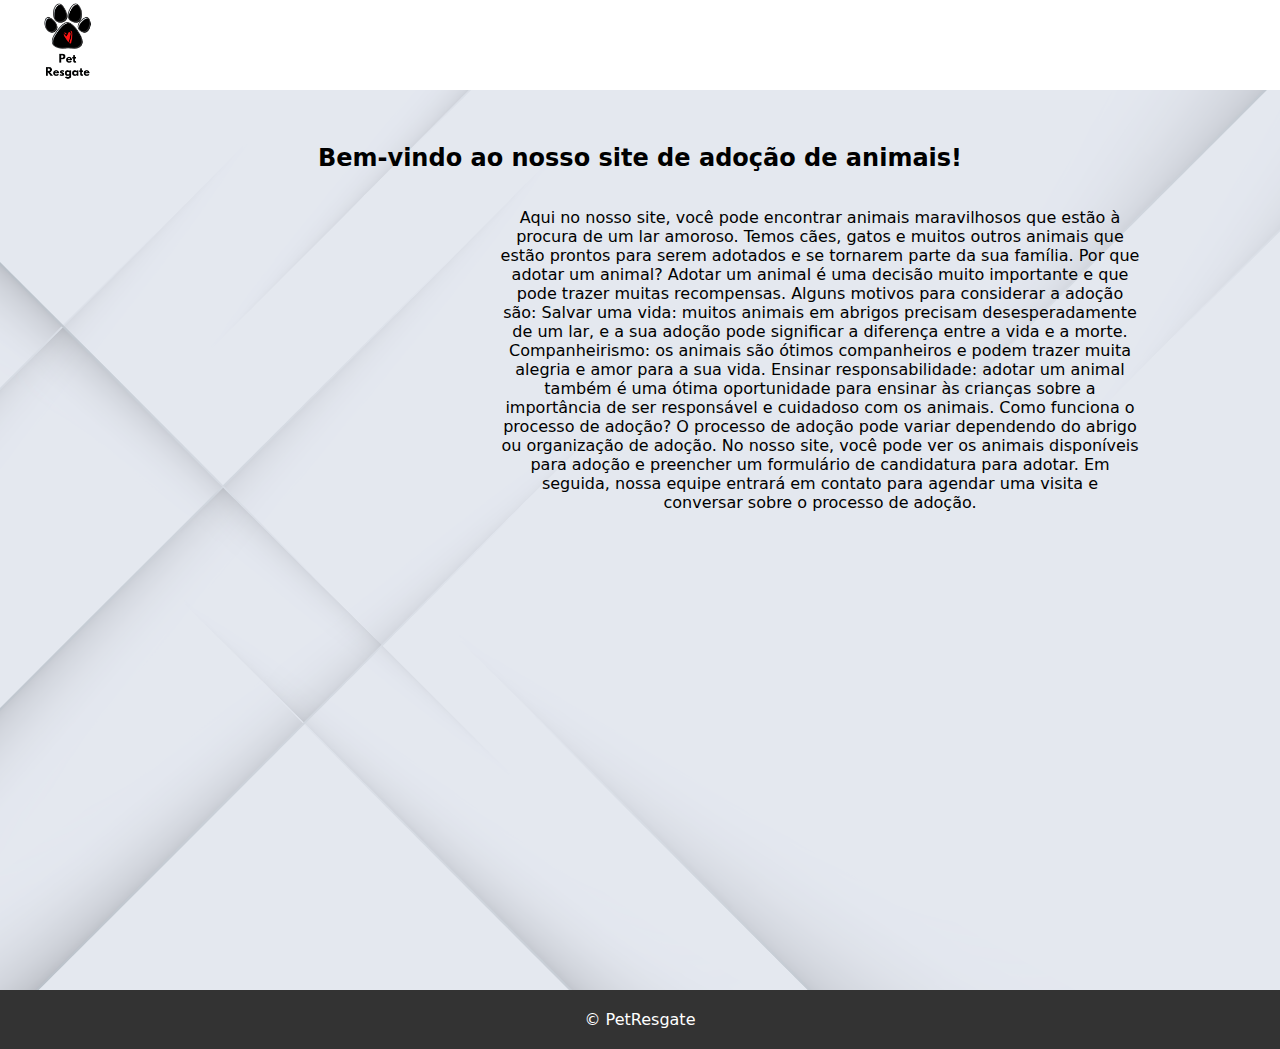
<file: index.html>
<!DOCTYPE html>
<html lang="pt-br">
  <head>
    <meta charset="UTF-8" />
    <meta http-equiv="X-UA-Compatible" content="IE=edge" />
    <meta name="viewport" content="width=device-width, initial-scale=1.0" />
    <link rel="stylesheet" href="/style/style.css" />
    <title>Pet Resgate</title>
  </head>
  <body>
    <header>
      <nav>
        <h1>
          <a href="/">
            <img
              class="imglogo"
              src="./style/imagens/logo.png"
              alt="PetResgate"
            />
          </a>
        </h1>
        <div class="mobile-menu">
          <div class="line1"></div>
          <div class="line2"></div>
          <div class="line3"></div>
        </div>

        <ul class="nav-list">
          <li><a href="/index.html">Inicio</a></li>
          <li><a href="/adote.html">Adote</a></li>
          <li><a href="/sobrenos.html">Sobre nós</a></li>
          <li><a href="/contato.html">Contato</a></li>
        </ul>
      </nav>
    </header>

    <main class="index">
      <br />
      <br />
      <br />
      <div class="welcome-text">
        <h2>Bem-vindo ao nosso site de adoção de animais!</h2>
      </div>
      <br />
      <br />
      <div class="text">
        <p>
          Aqui no nosso site, você pode encontrar animais maravilhosos que estão
          à procura de um lar amoroso. Temos cães, gatos e muitos outros animais
          que estão prontos para serem adotados e se tornarem parte da sua
          família. Por que adotar um animal? Adotar um animal é uma decisão
          muito importante e que pode trazer muitas recompensas. Alguns motivos
          para considerar a adoção são: Salvar uma vida: muitos animais em
          abrigos precisam desesperadamente de um lar, e a sua adoção pode
          significar a diferença entre a vida e a morte. Companheirismo: os
          animais são ótimos companheiros e podem trazer muita alegria e amor
          para a sua vida. Ensinar responsabilidade: adotar um animal também é
          uma ótima oportunidade para ensinar às crianças sobre a importância de
          ser responsável e cuidadoso com os animais. Como funciona o processo
          de adoção? O processo de adoção pode variar dependendo do abrigo ou
          organização de adoção. No nosso site, você pode ver os animais
          disponíveis para adoção e preencher um formulário de candidatura para
          adotar. Em seguida, nossa equipe entrará em contato para agendar uma
          visita e conversar sobre o processo de adoção.
        </p>
    </main>
    <div id="fb-root"></div>
    <script async defer crossorigin="anonymous" src="https://connect.facebook.net/pt_BR/sdk.js#xfbml=1&version=v17.0" nonce="aw4CPQ7A"></script>
    <footer>&copy; PetResgate</footer>
  </body>
</html>
</file>
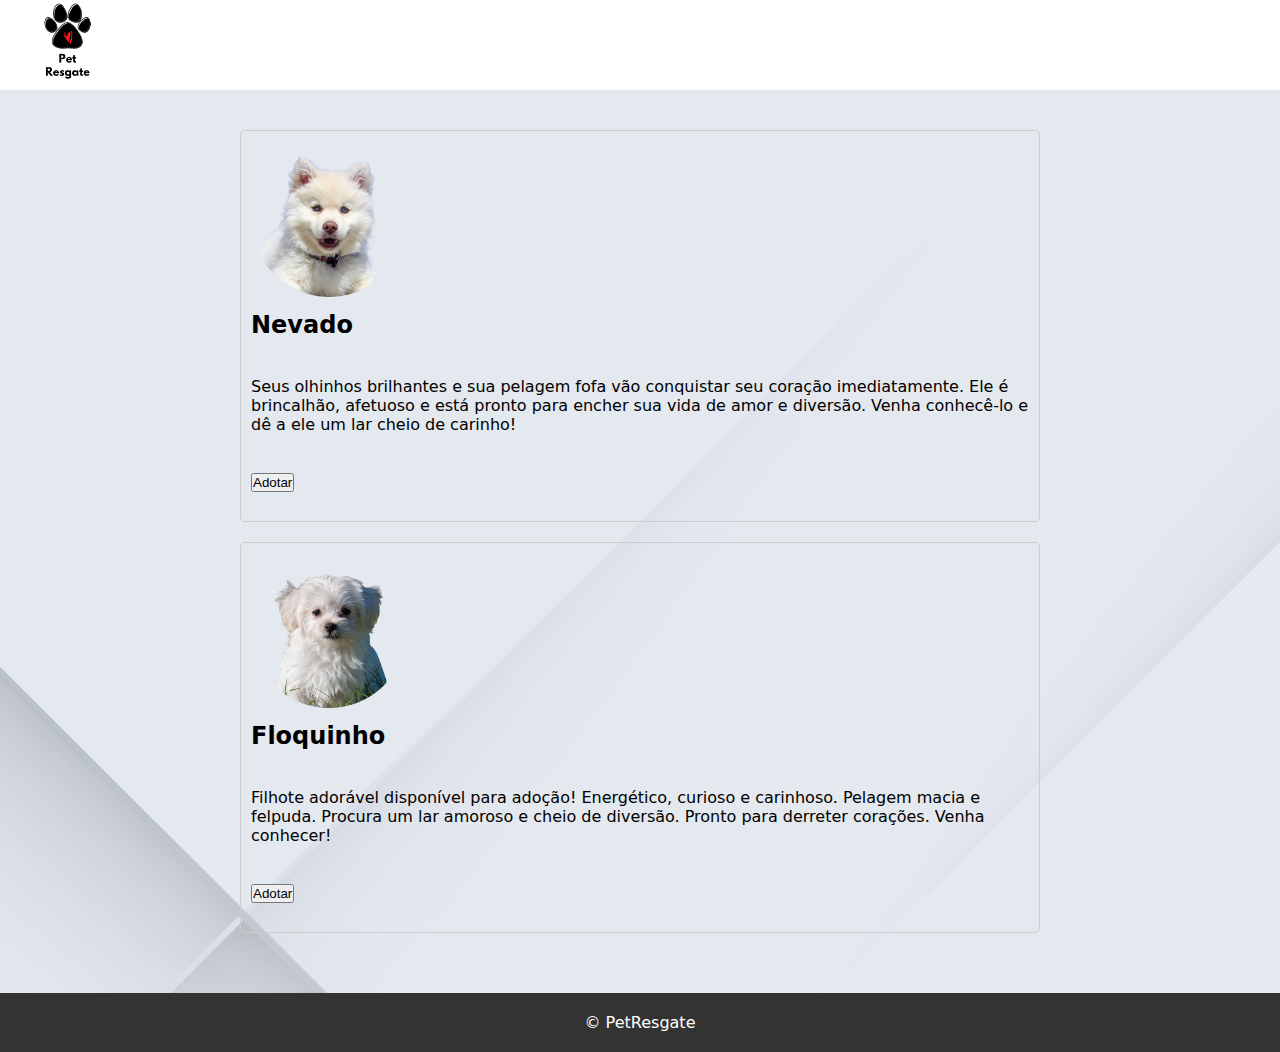
<file: adote.html>
<!DOCTYPE html>
<html lang="en">
  <head>
    <link rel="stylesheet" href="style/style.css" />
    <meta charset="UTF-8" />
    <meta http-equiv="X-UA-Compatible" content="IE=edge" />
    <meta name="viewport" content="width=device-width, initial-scale=1.0" />
    <title>Adoção de Animais</title>
    <style>
      body {
        background-image: url(./style/imagens/fundo2.png);
        font-family: Arial, sans-serif;
        margin: 0;
        padding: 0;
        font-family: system-ui, -apple-system, BlinkMacSystemFont, "Segoe UI",
          Roboto, Oxygen, Ubuntu, Cantarell, "Open Sans", "Helvetica Neue",
          sans-serif;
      }

      h1 {
        margin: 0;
        font-family: system-ui, -apple-system, BlinkMacSystemFont, "Segoe UI",
          Roboto, Oxygen, Ubuntu, Cantarell, "Open Sans", "Helvetica Neue",
          sans-serif;
      }

      main {
        max-width: 800px;
        margin: 20px auto;
        padding: 20px;
        font-family: system-ui, -apple-system, BlinkMacSystemFont, "Segoe UI",
          Roboto, Oxygen, Ubuntu, Cantarell, "Open Sans", "Helvetica Neue",
          sans-serif;
      }

      footer {
        background-color: #333;
        color: #fff;
        padding: 20px;
        text-align: center;
        font-family: system-ui, -apple-system, BlinkMacSystemFont, "Segoe UI",
          Roboto, Oxygen, Ubuntu, Cantarell, "Open Sans", "Helvetica Neue",
          sans-serif;
      }
    </style>
  </head>
  <body>
    <header>
      <nav>
        <h1>
          <a href="/">
            <img
              class="imglogo"
              src="./style/imagens/logo.png"
              alt="PetResgate"
            />
          </a>
        </h1>
        <div class="mobile-menu">
          <div class="line1"></div>
          <div class="line2"></div>
          <div class="line3"></div>
        </div>

        <ul class="nav-list">
          <li><a href="/index.html">Inicio</a></li>
          <li><a href="/adote.html">Adote</a></li>
          <li><a href="/sobrenos.html">Sobre nós</a></li>
          <li><a href="/contato.html">Contato</a></li>
        </ul>
      </nav>
    </header>

    <main>
      <div class="animal-card">
        <img src="./style/imagens/dog1.png" alt="Floquinho" width="20%" />
        <h2>Nevado</h2>
        <br />
        <br />
        <p>
          Seus olhinhos brilhantes e sua pelagem fofa vão conquistar seu coração
          imediatamente. Ele é brincalhão, afetuoso e está pronto para encher
          sua vida de amor e diversão. Venha conhecê-lo e dê a ele um lar cheio
          de carinho!
        </p>
        <br />
        <br />
        <button>Adotar</button>
        <br />
        <br />
        <div
          class="fb-like"
          data-href="https://developers.facebook.com/docs/plugins/"
          data-width=""
          data-layout=""
          data-action=""
          data-size=""
          data-share="false"
        ></div>
      </div>

      <div class="animal-card">
        <img src="./style/imagens/dog2.png" alt="Floquinho" width="20%" />
        <h2>Floquinho</h2>
        <br />
        <br />

        <p>
          Filhote adorável disponível para adoção! Energético, curioso e
          carinhoso. Pelagem macia e felpuda. Procura um lar amoroso e cheio de
          diversão. Pronto para derreter corações. Venha conhecer!
        </p>
        <br />
        <br />
        <button>Adotar</button>
        <br />
        <br />
        <div
          class="fb-like"
          data-href="https://developers.facebook.com/docs/plugins/"
          data-width=""
          data-layout=""
          data-action=""
          data-size=""
          data-share="false"
        ></div>
      </div>
    </main>

    <div id="fb-root"></div>
    <script
      async
      defer
      crossorigin="anonymous"
      src="https://connect.facebook.net/pt_BR/sdk.js#xfbml=1&version=v17.0"
      nonce="aw4CPQ7A"
    ></script>

    <footer>&copy; PetResgate</footer>
  </body>
</html>
</file>
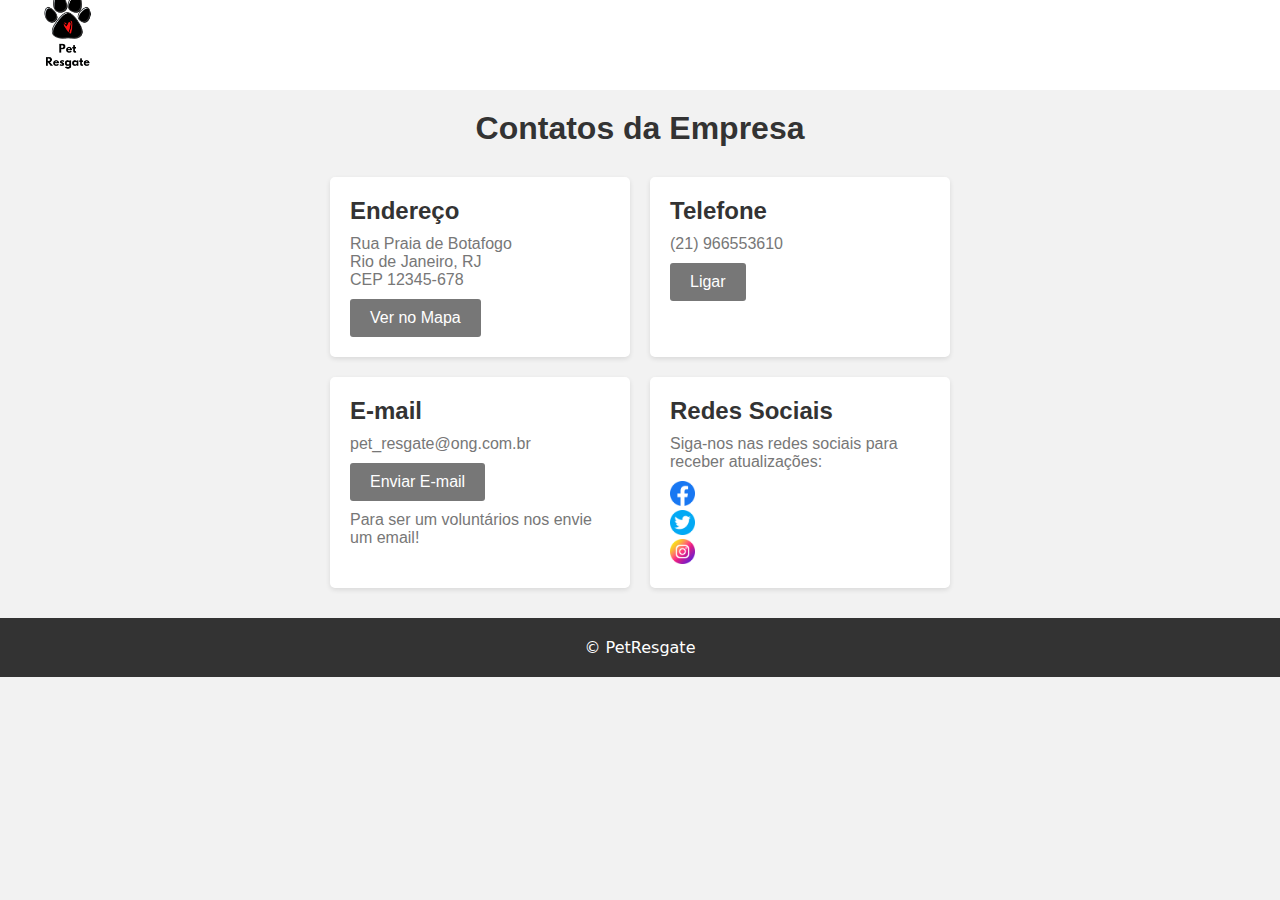
<file: contato.html>
<!DOCTYPE html>
<html>
  <head>
    <link rel="stylesheet" href="./style/style.css" />
    <meta charset="UTF-8" />
    <meta http-equiv="X-UA-Compatible" content="IE=edge" />
    <meta name="viewport" content="width=device-width, initial-scale=1.0" />
    <title>Contatos da Empresa</title>
    <style>
      /* Reset CSS */
      * {
        margin: 0;
        padding: 0;
        box-sizing: border-box;
      }

      body {
        font-family: Arial, sans-serif;
        background-color: #f2f2f2;
      }

      .container {
        max-width: 960px;
        margin: 0 auto;
        padding: 20px;
      }

      h1 {
        text-align: center;
        color: #333;
        margin-bottom: 20px;
      }
    </style>
  </head>
  <nav>
    <h1>
      <a href="/">
        <img class="imglogo" src="./style/imagens/logo.png" alt="PetResgate" />
      </a>
    </h1>
    <div class="mobile-menu">
      <div class="line1"></div>
      <div class="line2"></div>
      <div class="line3"></div>
    </div>

    <ul class="nav-list">
      <li><a href="/index.html">Inicio</a></li>
      <li><a href="/adote.html">Adote</a></li>
      <li><a href="/sobrenos.html">Sobre nós</a></li>
      <li><a href="/contato.html">Contato</a></li>
    </ul>
  </nav>
  <body>
    <div class="container">
      <h1>Contatos da Empresa</h1>

      <div class="contact-info">
        <div class="info">
          <h2>Endereço</h2>
          <p>
            Rua Praia de Botafogo<br />
            Rio de Janeiro, RJ<br />
            CEP 12345-678
          </p>
          <a class="btn" href="https://maps.google.com">Ver no Mapa</a>
        </div>

        <div class="info">
          <h2>Telefone</h2>
          <p>(21) 966553610</p>
          <a class="btn" href="tel:1234567890">Ligar</a>
        </div>

        <div class="info">
          <h2>E-mail</h2>
          <p>pet_resgate@ong.com.br</p>
          <a class="btn" href="mailto:contato@empresa.com">Enviar E-mail</a>
          <p></p>
          <p>Para ser um voluntários nos envie um email!</p>
        </div>

        <div class="info">
          <h2>Redes Sociais</h2>
          <p>Siga-nos nas redes sociais para receber atualizações:</p>
          <div>
            <a class="icon" href="https://facebook.com"
              ><img
                src="./style/imagens/facebook.png"
                alt="Facebook"
                width="10%"
            /></a>
            <a class="icon" href="https://twitter.com"
              ><img src="./style/imagens/twitter.png" alt="Twitter" width="10%"
            /></a>
            <a class="icon" href="https://instagram.com"
              ><img
                src="./style/imagens/instagram.png"
                alt="Instagram"
                width="10%"
            /></a>
          </div>
        </div>
      </div>
    </div>
    <footer>&copy; PetResgate</footer>
  </body>
</html>
</file>
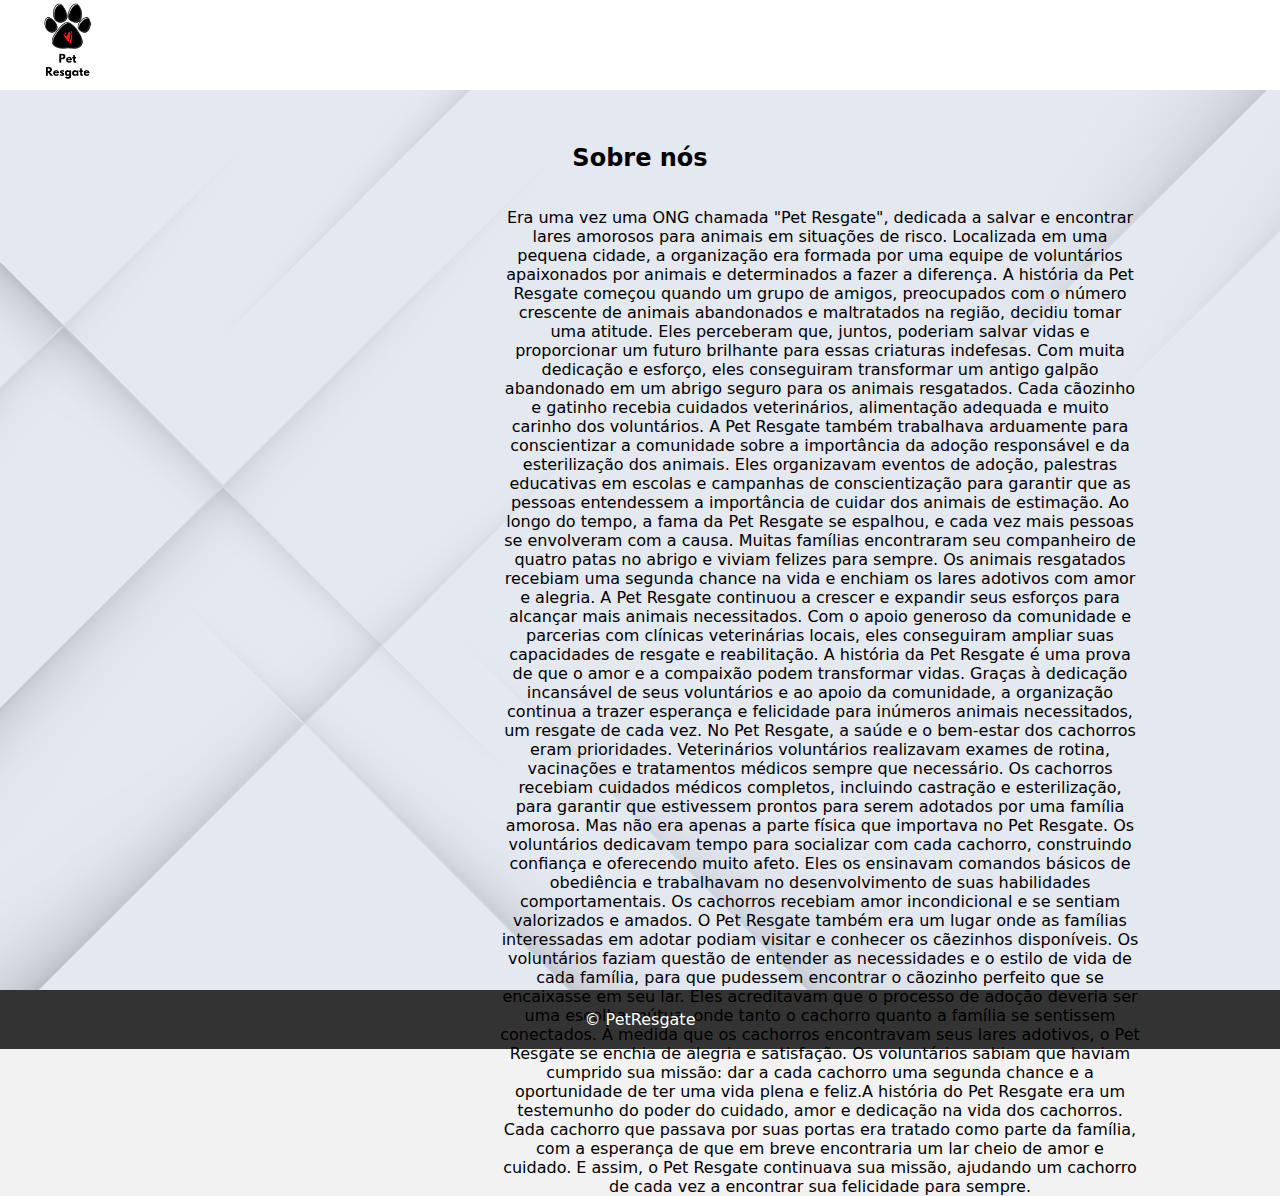
<file: sobrenos.html>
<!DOCTYPE html>
<html lang="en">
  <head>
    <link rel="stylesheet" href="/style/style.css" />
    <meta charset="UTF-8" />
    <meta http-equiv="X-UA-Compatible" content="IE=edge" />
    <meta name="viewport" content="width=device-width, initial-scale=1.0" />
    <title>Document</title>
  <body>
    <header>
      <nav>
        <h1>
          <a href="/">
            <img
              class="imglogo"
              src="./style/imagens/logo.png"
              alt="PetResgate"
            />
          </a>
        </h1>
        <div class="mobile-menu">
          <div class="line1"></div>
          <div class="line2"></div>
          <div class="line3"></div>
        </div>

        <ul class="nav-list">
          <li><a href="/index.html">Inicio</a></li>
          <li><a href="/adote.html">Adote</a></li>
          <li><a href="/sobrenos.html">Sobre nós</a></li>
          <li><a href="/contato.html">Contato</a></li>
        </ul>
      </nav>
    </header>

    <main class="index">
      <br />
      <br />
      <br />
      <div class="welcome-text">
        <p>
          <h2>Sobre nós</h2>
        </p>
      </div>
      <br />
      <br />
      <div class="text">
        <p>  
          Era uma vez uma ONG chamada "Pet Resgate", dedicada a salvar e encontrar lares amorosos para animais em situações de risco. Localizada em uma pequena cidade, a organização era formada por uma equipe de voluntários apaixonados por animais e determinados a fazer a diferença. A história da Pet Resgate começou quando um grupo de amigos, preocupados com o número crescente de animais abandonados e maltratados na região, decidiu tomar uma atitude. Eles perceberam que, juntos, poderiam salvar vidas e proporcionar um futuro brilhante para essas criaturas indefesas. Com muita dedicação e esforço, eles conseguiram transformar um antigo galpão abandonado em um abrigo seguro para os animais resgatados. Cada cãozinho e gatinho recebia cuidados veterinários, alimentação adequada e muito carinho dos voluntários. A Pet Resgate também trabalhava arduamente para conscientizar a comunidade sobre a importância da adoção responsável e da esterilização dos animais. Eles organizavam eventos de adoção, palestras educativas em escolas e campanhas de conscientização para garantir que as pessoas entendessem a importância de cuidar dos animais de estimação. Ao longo do tempo, a fama da Pet Resgate se espalhou, e cada vez mais pessoas se envolveram com a causa. Muitas famílias encontraram seu companheiro de quatro patas no abrigo e viviam felizes para sempre. Os animais resgatados recebiam uma segunda chance na vida e enchiam os lares adotivos com amor e alegria. A Pet Resgate continuou a crescer e expandir seus esforços para alcançar mais animais necessitados. Com o apoio generoso da comunidade e parcerias com clínicas veterinárias locais, eles conseguiram ampliar suas capacidades de resgate e reabilitação. A história da Pet Resgate é uma prova de que o amor e a compaixão podem transformar vidas. Graças à dedicação incansável de seus voluntários e ao apoio da comunidade, a organização continua a trazer esperança e felicidade para inúmeros animais necessitados, um resgate de cada vez. No Pet Resgate, a saúde e o bem-estar dos cachorros eram prioridades. Veterinários voluntários realizavam exames de rotina, vacinações e tratamentos médicos sempre que necessário. Os cachorros recebiam cuidados médicos completos, incluindo castração e esterilização, para garantir que estivessem prontos para serem adotados por uma família amorosa. Mas não era apenas a parte física que importava no Pet Resgate. Os voluntários dedicavam tempo para socializar com cada cachorro, construindo confiança e oferecendo muito afeto. Eles os ensinavam comandos básicos de obediência e trabalhavam no desenvolvimento de suas habilidades comportamentais. Os cachorros recebiam amor incondicional e se sentiam valorizados e amados. O Pet Resgate também era um lugar onde as famílias interessadas em adotar podiam visitar e conhecer os cãezinhos disponíveis. Os voluntários faziam questão de entender as necessidades e o estilo de vida de cada família, para que pudessem encontrar o cãozinho perfeito que se encaixasse em seu lar. Eles acreditavam que o processo de adoção deveria ser uma escolha mútua, onde tanto o cachorro quanto a família se sentissem conectados. À medida que os cachorros encontravam seus lares adotivos, o Pet Resgate se enchia de alegria e satisfação. Os voluntários sabiam que haviam cumprido sua missão: dar a cada cachorro uma segunda chance e a oportunidade de ter uma vida plena e feliz.A história do Pet Resgate era um testemunho do poder do cuidado, amor e dedicação na vida dos cachorros. Cada cachorro que passava por suas portas era tratado como parte da família, com a esperança de que em breve encontraria um lar cheio de amor e cuidado. E assim, o Pet Resgate continuava sua missão, ajudando um cachorro de cada vez a encontrar sua felicidade para sempre.
        </p>

      </div>
    </main>

    
    <footer>&copy; PetResgate</footer>
  </body>
</html>
</file>
<file: style/style.css>
* {
  margin: 0;
  padding: 0;
}

body {
  font-family: Arial, sans-serif;
  background-color: #f2f2f2;
}

a {
  color: rgb(0, 0, 0);
  text-decoration: none;
  transition: 0.3s;
}

.imglogo {
  width: 135px;
  margin: auto 1200px auto auto;
}

.logo {
  background: url(./imagens/logo.png);
  font-size: 24px;
  text-transform: uppercase;
  letter-spacing: 4px;
}

nav {
  display: flex;
  justify-content: space-around;
  align-items: center;
  font-family: system-ui, -apple-system, BlinkMacSystemFont, "Segoe UI", Roboto,
    Oxygen, Ubuntu, Cantarell, "Open Sans", "Helvetica Neue", sans-serif;
  background: #ffffff;
  height: 10vh;
}

.index {
  background-image: url(./imagens/fundo2.png);
  background-size: cover;
  height: 100vh;
}
.nav-list {
  list-style: none;
  display: flex;
}

.nav-list li {
  letter-spacing: 3px;
  margin-left: 32px;
}

.welcome-text {
  text-align: center;
  font-family: system-ui, -apple-system, BlinkMacSystemFont, "Segoe UI", Roboto,
    Oxygen, Ubuntu, Cantarell, "Open Sans", "Helvetica Neue", sans-serif;
}

.text {
  text-align: center;
  width: 50%;
  margin: 0px 500px 0px 500px;
  font-family: system-ui, -apple-system, BlinkMacSystemFont, "Segoe UI", Roboto,
    Oxygen, Ubuntu, Cantarell, "Open Sans", "Helvetica Neue", sans-serif;
}

.adote {
  text-align: center;
  font-family: system-ui, -apple-system, BlinkMacSystemFont, "Segoe UI", Roboto,
    Oxygen, Ubuntu, Cantarell, "Open Sans", "Helvetica Neue", sans-serif;
}

.animal-card {
  border: 1px solid #ccc;
  border-radius: 5px;
  padding: 10px;
  margin-bottom: 20px;
}

.animal-card img {
  max-width: 100%;
  height: auto;
  margin-bottom: 10px;
}

footer {
  background-color: #333;
  color: #fff;
  padding: 20px;
  text-align: center;
  font-family: system-ui, -apple-system, BlinkMacSystemFont, "Segoe UI", Roboto,
    Oxygen, Ubuntu, Cantarell, "Open Sans", "Helvetica Neue", sans-serif;
}

.contact-info {
  display: flex;
  justify-content: center;
  flex-wrap: wrap;
}

.contact-info .info {
  width: 300px;
  background-color: #fff;
  margin: 10px;
  padding: 20px;
  border-radius: 5px;
  box-shadow: 0 2px 5px rgba(0, 0, 0, 0.1);
}

.contact-info .info h2 {
  color: #333;
  margin-bottom: 10px;
}

.contact-info .info p {
  color: #777;
  margin-bottom: 10px;
}

.contact-info .info .icon {
  display: inline-block;
  vertical-align: middle;
  margin-right: 10px;
}

.contact-info .info .btn {
  display: inline-block;
  background-color: #777777;
  color: #fff;
  text-decoration: none;
  padding: 10px 20px;
  border-radius: 3px;
  transition: background-color 0.3s ease;
}

.contact-info .info .btn:hover {
  background-color: #707070;
}
</file>
